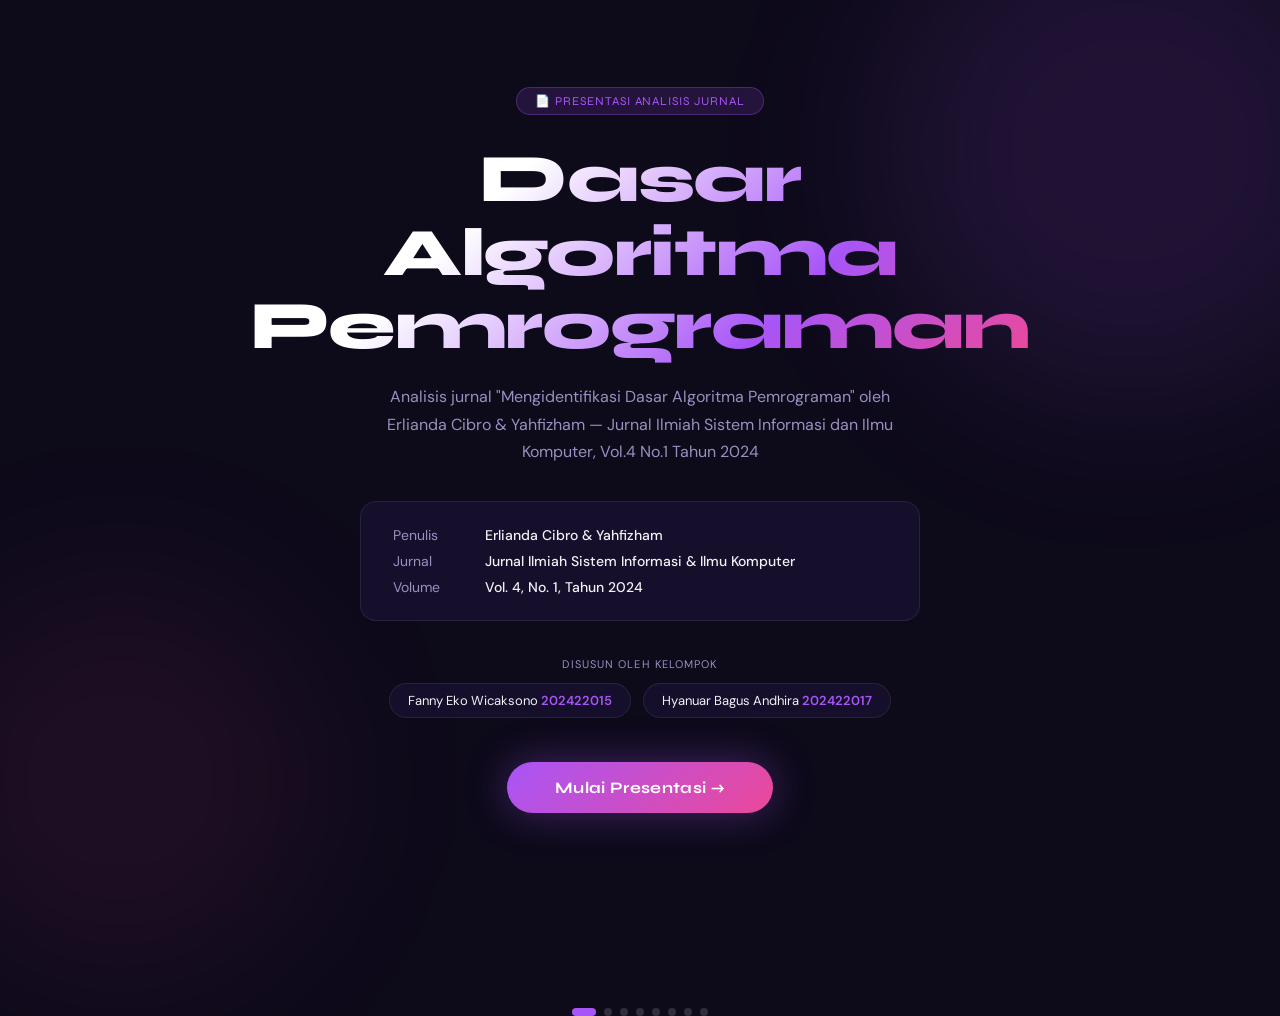
<file: index.html>
<!DOCTYPE html>
<html lang="id">
<head>
<meta charset="UTF-8"/>
<meta name="viewport" content="width=device-width, initial-scale=1.0"/>
<title>Kuis Analisis Jurnal — Algoritma Pemrograman</title>
<link href="https://fonts.googleapis.com/css2?family=Syne:wght@400;600;700;800&family=DM+Sans:ital,wght@0,300;0,400;0,500;1,300&display=swap" rel="stylesheet"/>
<link rel="stylesheet" href="style.css">
</head>
<body>
<div class="blob blob-1"></div>
<div class="blob blob-2"></div>

<div class="wrapper">

  
  <section id="slide-cover">
    <div class="badge">📄 Presentasi Analisis Jurnal</div>
    <h1 class="hero-title">Dasar Algoritma<br/>Pemrograman</h1>
    <p class="hero-sub">Analisis jurnal "Mengidentifikasi Dasar Algoritma Pemrograman" oleh Erlianda Cibro & Yahfizham — Jurnal Ilmiah Sistem Informasi dan Ilmu Komputer, Vol.4 No.1 Tahun 2024</p>
    <div class="journal-info">
      <div class="ji-row"><span class="ji-label">Penulis</span><span class="ji-val">Erlianda Cibro & Yahfizham</span></div>
      <div class="ji-row"><span class="ji-label">Jurnal</span><span class="ji-val">Jurnal Ilmiah Sistem Informasi & Ilmu Komputer</span></div>
      <div class="ji-row" style="margin-bottom:0"><span class="ji-label">Volume</span><span class="ji-val">Vol. 4, No. 1, Tahun 2024</span></div>
    </div>
    <div class="team-block">
      <div class="team-label">Disusun oleh Kelompok</div>
      <div class="team-members">
        <div class="member-chip">Fanny Eko Wicaksono <span>202422015</span></div>
        <div class="member-chip">Hyanuar Bagus Andhira <span>202422017</span></div>
      </div>
    </div>
    <button class="start-btn" onclick="goToSlide(1)">Mulai Presentasi →</button>
  </section>

  <section id="slide-1" class="slide">
    <div class="section-tag">01 — Tujuan Penelitian</div>
    <h2 class="section-title">Apa yang Ingin<br/>Dicapai Jurnal Ini?</h2>
    <p class="section-desc">Jurnal ini bukan sekadar teori — ini adalah panduan fundamental bagi siapa pun yang ingin memahami logika di balik pemrograman.</p>
    <div class="info-grid">
      <div class="info-card">
        <div class="ic-icon">🧠</div>
        <div class="ic-title">Konsep Dasar Algoritma</div>
        <div class="ic-text">Menjelaskan apa itu algoritma dan mengapa ia menjadi fondasi utama dalam dunia pemrograman komputer.</div>
      </div>
      <div class="info-card">
        <div class="ic-icon">📐</div>
        <div class="ic-title">Bentuk Penyajian</div>
        <div class="ic-text">Memperkenalkan tiga bentuk algoritma: deskriptif, pseudocode, dan flowchart beserta kegunaannya.</div>
      </div>
      <div class="info-card">
        <div class="ic-icon">🎯</div>
        <div class="ic-title">Logika Sistematis</div>
        <div class="ic-text">Membantu mahasiswa berpikir runtut dan sistematis dalam menyelesaikan masalah sebelum menulis kode.</div>
      </div>
      <div class="info-card">
        <div class="ic-icon">🏗️</div>
        <div class="ic-title">Pondasi Pemrograman</div>
        <div class="ic-text">Memberikan wawasan bahwa algoritma adalah pondasi yang harus dikuasai sebelum belajar bahasa pemrograman apapun.</div>
      </div>
    </div>
    <div class="slide-nav">
      <button class="slide-nav-btn" onclick="goToSlide(0)">← Kembali</button>
      <button class="slide-nav-btn" onclick="goToSlide(2)">Metode Penelitian →</button>
    </div>
  </section>


  <section id="slide-2" class="slide">
    <div class="section-tag">02 — Metode Penelitian</div>
    <h2 class="section-title">Bagaimana Cara<br/>Penelitiannya?</h2>
    <p class="section-desc">Jurnal ini menggunakan pendekatan studi literatur — bukan eksperimen atau pembuatan aplikasi.</p>
    <div class="info-grid">
      <div class="info-card">
        <div class="ic-icon">📚</div>
        <div class="ic-title">Studi Literatur</div>
        <div class="ic-text">Penulis mengumpulkan dan menganalisis data dari buku, jurnal ilmiah, artikel, dan media referensi lainnya yang relevan.</div>
      </div>
      <div class="info-card">
        <div class="ic-icon">🔍</div>
        <div class="ic-title">Kajian Teori</div>
        <div class="ic-text">Membandingkan dan mensintesis konsep algoritma dari berbagai sumber untuk menghasilkan pemahaman yang komprehensif.</div>
      </div>
      <div class="info-card">
        <div class="ic-icon">📋</div>
        <div class="ic-title">Bukan Eksperimen</div>
        <div class="ic-text">Penelitian ini murni kajian pustaka — tidak ada pengujian program, survei lapangan, atau pengembangan aplikasi.</div>
      </div>
      <div class="info-card">
        <div class="ic-icon">✅</div>
        <div class="ic-title">Output: Teori</div>
        <div class="ic-text">Hasil penelitian berupa pemahaman mendalam tentang konsep dasar algoritma yang dapat diterapkan dalam dunia pemrograman.</div>
      </div>
    </div>
    <div class="slide-nav">
      <button class="slide-nav-btn" onclick="goToSlide(1)">← Tujuan</button>
      <button class="slide-nav-btn" onclick="goToSlide(3)">Kaitan dengan Coding →</button>
    </div>
  </section>


  <section id="slide-3" class="slide">
    <div class="section-tag">03 — Kaitan dengan Pemrograman</div>
    <h2 class="section-title">Seberapa Penting<br/>untuk Programmer?</h2>
    <p class="section-desc">Hubungannya sangat fundamental. Algoritma bukan hanya teori — ia adalah tulang punggung setiap baris kode yang kamu tulis.</p>
    <div class="stat-row">
      <div class="stat-box"><div class="stat-num">100%</div><div class="stat-lbl">Relevansi dengan coding modern</div></div>
      <div class="stat-box" style="--purple:#2dd4bf"><div class="stat-num">3</div><div class="stat-lbl">Bentuk penyajian algoritma</div></div>
      <div class="stat-box" style="--purple:#ec4899"><div class="stat-num">5+</div><div class="stat-lbl">Domain pemrograman tercakup</div></div>
    </div>
    <div class="info-grid">
      <div class="info-card">
        <div class="ic-icon">⚠️</div>
        <div class="ic-title">Tanpa Algoritma</div>
        <div class="ic-text">Program menjadi kacau, logika sulit dipahami, debugging memakan waktu lama, dan kode tidak efisien untuk dikembangkan.</div>
      </div>
      <div class="info-card">
        <div class="ic-icon">🌐</div>
        <div class="ic-title">Di Semua Domain</div>
        <div class="ic-text">Algoritma dipakai di web development, mobile app, AI, game development, dan sistem informasi secara langsung.</div>
      </div>
      <div class="info-card">
        <div class="ic-icon">📊</div>
        <div class="ic-title">Big O Notation</div>
        <div class="ic-text">Konsep kompleksitas algoritma seperti Big O membantu programmer menilai efisiensi kode sebelum dijalankan di sistem nyata.</div>
      </div>
      <div class="info-card">
        <div class="ic-icon">⚡</div>
        <div class="ic-title">Divide & Conquer</div>
        <div class="ic-text">Strategi pemecahan masalah seperti Divide and Conquer dan Dynamic Programming langsung digunakan dalam coding nyata.</div>
      </div>
    </div>
    <div class="slide-nav">
      <button class="slide-nav-btn" onclick="goToSlide(2)">← Metode</button>
      <button class="slide-nav-btn" onclick="goToSlide(4)">Perbandingan Jurnal →</button>
    </div>
  </section>


  <section id="slide-4" class="slide">
    <div class="section-tag">04 — Perbandingan Jurnal</div>
    <h2 class="section-title">Jurnal Utama vs<br/>Jurnal Pembanding</h2>
    <p class="section-desc">Perbandingan dengan jurnal "Pembelajaran Dasar Algoritma Menggunakan El-Goritma Berbasis Web" (G.G. Maulana, 2017).</p>
    <div class="compare-wrap">
      <table class="compare">
        <thead>
          <tr>
            <th>Aspek</th>
            <th style="color:var(--purple)">Jurnal Utama (2024)</th>
            <th style="color:var(--teal)">Jurnal Pembanding (2017)</th>
          </tr>
        </thead>
<tbody>
    <tr onclick="this.classList.toggle('active')">
      <td>Fokus</td>
      <td>Konsep dasar algoritma</td>
      <td>Media pembelajaran berbasis web</td>
    </tr>
    <tr onclick="this.classList.toggle('active')">
      <td>Metode</td>
      <td>Studi literatur</td>
      <td>Pengembangan sistem/aplikasi</td>
    </tr>
    <tr onclick="this.classList.toggle('active')">
      <td>Output</td>
      <td>Pemahaman teori</td>
      <td>Platform pembelajaran web</td>
    </tr>
    <tr onclick="this.classList.toggle('active')">
      <td>Pendekatan</td>
      <td>Teoritis</td>
      <td>Praktis & implementatif</td>
    </tr>
    <tr onclick="this.classList.toggle('active')">
      <td>Kaitan coding</td>
      <td>Dasar logika coding</td>
      <td>Alat bantu belajar coding</td>
    </tr>
    <tr onclick="this.classList.toggle('active')">
      <td>Tujuan utama</td>
      <td>Memahami algoritma</td>
      <td>Membantu belajar interaktif</td>
    </tr>
  </tbody>
      </table>
    </div>
    <div class="info-grid" style="margin-top:8px">
      <div class="info-card">
        <div class="ic-icon">🤝</div>
        <div class="ic-title">Kesamaan</div>
        <div class="ic-text">Sama-sama membahas algoritma dasar, bertujuan membantu mahasiswa, dan menganggap algoritma sebagai pondasi pemrograman.</div>
      </div>
      <div class="info-card">
        <div class="ic-icon">🔀</div>
        <div class="ic-title">Perbedaan Utama</div>
        <div class="ic-text">Jurnal utama menghasilkan teori, jurnal pembanding menghasilkan produk berupa platform web pembelajaran yang bisa langsung digunakan.</div>
      </div>
    </div>
    <div class="slide-nav">
      <button class="slide-nav-btn" onclick="goToSlide(3)">← Kaitan Coding</button>
      <button class="slide-nav-btn" onclick="goToSlide(5)">Kesimpulan →</button>
    </div>
  </section>

  <section id="slide-5" class="slide">
  <div class="section-tag">05 — Kesimpulan</div>
  <h2 class="section-title">Kesimpulan<br/>Analisis Jurnal</h2>

  <p class="section-desc">
    Berdasarkan hasil analisis terhadap jurnal utama dan jurnal pembanding,
    dapat disimpulkan bahwa algoritma merupakan fondasi utama dalam
    pemrograman yang membantu seseorang berpikir logis, sistematis,
    dan terstruktur dalam menyelesaikan masalah.
  </p>

  <div class="info-grid">
    <div class="info-card">
      <div class="ic-icon">🧠</div>
      <div class="ic-title">Algoritma sebagai Dasar</div>
      <div class="ic-text">
        Algoritma menjadi dasar sebelum proses coding karena menentukan
        logika dan langkah penyelesaian masalah secara sistematis.
      </div>
    </div>

    <div class="info-card">
      <div class="ic-icon">📚</div>
      <div class="ic-title">Penting untuk Mahasiswa</div>
      <div class="ic-text">
        Pemahaman algoritma membantu mahasiswa mengembangkan kemampuan
        berpikir kritis dan menyusun solusi yang efektif.
      </div>
    </div>

    <div class="info-card">
      <div class="ic-icon">🌐</div>
      <div class="ic-title">Media Pembelajaran</div>
      <div class="ic-text">
        Jurnal pembanding menunjukkan bahwa media pembelajaran berbasis
        web dapat membantu meningkatkan pemahaman konsep algoritma.
      </div>
    </div>

    <div class="info-card">
      <div class="ic-icon">🚀</div>
      <div class="ic-title">Relevansi Masa Kini</div>
      <div class="ic-text">
        Algoritma tetap relevan dalam berbagai bidang seperti web,
        mobile, AI, game development, dan sistem informasi.
      </div>
    </div>
  </div>

  <div class="slide-nav">
    <button class="slide-nav-btn" onclick="goToSlide(4)">← Perbandingan</button>
    <button class="slide-nav-btn" onclick="goToSlide(6)">Kuis →</button>
  </div>
</section>

  <section id="slide-6" class="slide">
    <div class="section-tag">06 — Uji Pemahaman</div>
    <h2 class="section-title">Kuis Interaktif</h2>
    <p class="section-desc">Jawab pertanyaan berikut. Setiap jawaban disertai penjelasan lengkap!</p>

    <div class="quiz-progress-wrap">
      <div class="quiz-progress-bar"><div class="quiz-progress-fill" id="qProgressFill" style="width:10%"></div></div>
      <div class="quiz-count" id="qCounter">1 / 20</div>
    </div>

    <div id="quizArea"></div>

    <div class="quiz-nav">
      <button class="next-btn" id="nextQuizBtn" onclick="nextQuestion()">Soal Berikutnya →</button>
    </div>

    <div class="slide-nav" style="margin-top:32px">
      <button class="slide-nav-btn" onclick="goToSlide(5)">← Kesimpulan</button>
      <button class="slide-nav-btn" id="toResultBtn" style="display:none" onclick="goToSlide(7)">Lihat Hasil →</button>
    </div>
  </section>


  <section id="slide-7" class="slide" id="slide-result">
    <div style="text-align:center; padding:40px 0 0;">
      <div class="section-tag">Hasil Kuis</div>
      <div class="result-score" id="finalScore">0/20</div>
      <div class="result-label" id="finalPct"></div>
      <div class="result-stars" id="finalStars"></div>
      <div class="result-msg" id="finalMsg"></div>
      <div class="result-actions">
        <button class="btn-outline" onclick="restartQuiz()">🔄 Ulangi Kuis</button>
        <button class="btn-primary" onclick="goToSlide(0)">🏠 Ke Halaman Utama</button>
      </div>
    </div>
  </section>

</div>


<div class="nav-dots" id="navDots"></div>

<script src="script.js"></script>
</body>
</html>
</file>
<file: style.css>
:root {
    --bg: #0d0a1a;
    --surface: #160f2b;
    --card: #1e1535;
    --border: rgba(255,255,255,0.08);
    --purple: #a855f7;
    --pink: #ec4899;
    --teal: #2dd4bf;
    --yellow: #fbbf24;
    --green: #4ade80;
    --red: #f87171;
    --text: #f1f0f5;
    --muted: #9b8fc0;
    --accent-glow: rgba(168,85,247,0.25);
  }
  * { margin:0; padding:0; box-sizing:border-box; }
  html { scroll-behavior: smooth; }
  body { background: var(--bg); color: var(--text); font-family: 'DM Sans', sans-serif; min-height: 100vh; overflow-x: hidden; }

  \ body::before {
    content:''; position:fixed; inset:0; z-index:0; pointer-events:none;
    background-image: url("data:image/svg+xml,%3Csvg viewBox='0 0 200 200' xmlns='http://www.w3.org/2000/svg'%3E%3Cfilter id='n'%3E%3CfeTurbulence type='fractalNoise' baseFrequency='0.9' numOctaves='4' stitchTiles='stitch'/%3E%3C/filter%3E%3Crect width='100%25' height='100%25' filter='url(%23n)' opacity='0.04'/%3E%3C/svg%3E");
    opacity: 0.5;
  }

 
  .blob { position:fixed; border-radius:50%; filter:blur(80px); pointer-events:none; z-index:0; }
  .blob-1 { width:500px; height:500px; background:rgba(168,85,247,0.12); top:-100px; right:-100px; }
  .blob-2 { width:400px; height:400px; background:rgba(236,72,153,0.08); bottom:-80px; left:-80px; }

 
  .wrapper { position:relative; z-index:1; max-width:860px; margin:0 auto; padding:0 20px 60px; }

  
  #slide-cover {
    min-height: 100vh; display:flex; flex-direction:column; justify-content:center; align-items:center; text-align:center; padding:60px 20px;
  }
  .badge {
    display:inline-flex; align-items:center; gap:8px;
    background: rgba(168,85,247,0.15); border:1px solid rgba(168,85,247,0.3);
    border-radius:99px; padding:6px 18px; font-size:12px; font-family:'Syne',sans-serif;
    color: var(--purple); letter-spacing:.08em; text-transform:uppercase; margin-bottom:28px;
    animation: fadeSlideUp .6s ease both;
  }
  h1.hero-title {
    font-family:'Syne',sans-serif; font-weight:800; font-size:clamp(36px,7vw,68px);
    line-height:1.08; letter-spacing:-.02em;
    background: linear-gradient(135deg, #fff 30%, #a855f7 70%, #ec4899 100%);
    -webkit-background-clip:text; -webkit-text-fill-color:transparent;
    animation: fadeSlideUp .7s .1s ease both;
  }
  .hero-sub {
    font-size:16px; color:var(--muted); max-width:520px; margin:20px auto 0; line-height:1.7;
    animation: fadeSlideUp .7s .2s ease both;
  }
  .journal-info {
    margin-top:36px; background:var(--surface); border:1px solid var(--border);
    border-radius:16px; padding:24px 32px; text-align:left; max-width:560px; width:100%;
    animation: fadeSlideUp .7s .3s ease both;
  }
  .journal-info .ji-row { display:flex; gap:12px; margin-bottom:8px; font-size:14px; }
  .journal-info .ji-label { color:var(--muted); min-width:80px; flex-shrink:0; }
  .journal-info .ji-val { color:var(--text); font-weight:500; }
  .team-block {
    margin-top:36px; animation: fadeSlideUp .7s .4s ease both;
  }
  .team-label { font-size:11px; letter-spacing:.1em; text-transform:uppercase; color:var(--muted); margin-bottom:12px; }
  .team-members { display:flex; gap:12px; flex-wrap:wrap; justify-content:center; }
  .member-chip {
    background:var(--surface); border:1px solid var(--border); border-radius:99px;
    padding:8px 18px; font-size:13px;
  }
  .member-chip span { color:var(--purple); font-weight:600; }
  .start-btn {
    margin-top:44px; background: linear-gradient(135deg, var(--purple), var(--pink));
    border:none; border-radius:99px; color:#fff; font-family:'Syne',sans-serif;
    font-size:16px; font-weight:700; padding:16px 48px; cursor:pointer;
    transition: transform .2s, box-shadow .2s; letter-spacing:.02em;
    animation: fadeSlideUp .7s .5s ease both;
    box-shadow: 0 0 40px rgba(168,85,247,0.35);
  }
  .start-btn:hover { transform:scale(1.04); box-shadow:0 0 60px rgba(168,85,247,0.5); }

  
  .slide { display:none; padding: 60px 0 0; }
  .slide.active { display:block; animation: fadeSlideUp .5s ease both; }

  .section-tag {
    display:inline-block; font-size:11px; letter-spacing:.1em; text-transform:uppercase;
    color:var(--purple); font-family:'Syne',sans-serif; font-weight:600; margin-bottom:12px;
  }
  .section-title {
    font-family:'Syne',sans-serif; font-size:clamp(26px,5vw,42px); font-weight:800;
    line-height:1.15; margin-bottom:8px;
  }
  .section-desc { color:var(--muted); font-size:15px; line-height:1.7; max-width:600px; margin-bottom:40px; }

  
  .info-grid { display:grid; grid-template-columns:repeat(auto-fit,minmax(240px,1fr)); gap:16px; margin-bottom:32px; }
  .info-card {
    background:var(--card); border:1px solid var(--border); border-radius:16px; padding:24px;
    position:relative; overflow:hidden;
  }
  .info-card::before {
    content:''; position:absolute; top:0; left:0; right:0; height:2px;
    background: linear-gradient(90deg, var(--purple), var(--pink));
  }
  .info-card .ic-icon { font-size:28px; margin-bottom:12px; }
  .info-card .ic-title { font-family:'Syne',sans-serif; font-size:15px; font-weight:700; margin-bottom:8px; }
  .info-card .ic-text { font-size:14px; color:var(--muted); line-height:1.65; }

  
  .compare-wrap { overflow-x:auto; margin-bottom:32px; }
  table.compare {
    width:100%; border-collapse:collapse; font-size:14px;
  }
  table.compare th {
    background:var(--card); padding:14px 18px; text-align:left;
    font-family:'Syne',sans-serif; font-weight:700; font-size:13px; letter-spacing:.04em;
    border-bottom:1px solid var(--border);
  }
  table.compare th:first-child { border-radius:12px 0 0 0; }
  table.compare th:last-child { border-radius:0 12px 0 0; }
  table.compare td { padding:12px 18px; border-bottom:1px solid var(--border); color:var(--muted); }
  table.compare td:first-child { color:var(--text); font-weight:500; }
  table.compare tr:hover td { background:rgba(255,255,255,0.03); }

  
  .quiz-progress-wrap { display:flex; align-items:center; gap:16px; margin-bottom:32px; }
  .quiz-progress-bar { flex:1; height:4px; background:rgba(255,255,255,0.1); border-radius:99px; overflow:hidden; }
  .quiz-progress-fill { height:100%; background:linear-gradient(90deg,var(--purple),var(--pink)); border-radius:99px; transition:width .4s ease; }
  .quiz-count { font-size:13px; color:var(--muted); white-space:nowrap; font-family:'Syne',sans-serif; }

  .qcard {
    background:var(--card); border:1px solid var(--border); border-radius:20px; padding:32px;
    margin-bottom:20px;
  }
  .qnum { font-size:12px; letter-spacing:.1em; text-transform:uppercase; color:var(--purple); font-family:'Syne',sans-serif; font-weight:600; margin-bottom:14px; }
  .qtext { font-size:18px; font-weight:500; line-height:1.6; margin-bottom:28px; }
  .opts { display:flex; flex-direction:column; gap:10px; }
  .opt {
    display:flex; align-items:center; gap:14px; background:rgba(255,255,255,0.04);
    border:1.5px solid var(--border); border-radius:12px; padding:14px 18px;
    cursor:pointer; transition: all .2s; font-size:15px;
  }
  .opt:hover:not(.disabled) { background:rgba(168,85,247,0.1); border-color:rgba(168,85,247,0.4); }
  .opt.disabled { cursor:default; }
  .opt.correct { background:rgba(74,222,128,0.1); border-color:var(--green); color:#fff; }
  .opt.wrong { background:rgba(248,113,113,0.1); border-color:var(--red); }
  .opt.reveal { background:rgba(74,222,128,0.08); border-color:var(--green); }
  .opt-letter {
    width:32px; height:32px; border-radius:8px; background:rgba(255,255,255,0.08);
    display:flex; align-items:center; justify-content:center;
    font-family:'Syne',sans-serif; font-weight:700; font-size:13px; flex-shrink:0;
    transition: background .2s;
  }
  .opt.correct .opt-letter { background:var(--green); color:#000; }
  .opt.wrong .opt-letter { background:var(--red); color:#fff; }
  .opt.reveal .opt-letter { background:var(--green); color:#000; }

 
  .explanation {
    display:none; margin-top:20px;
    background:var(--surface); border-radius:14px; padding:20px 24px;
    border-left:3px solid var(--purple);
    animation: fadeSlideUp .4s ease both;
  }
  .explanation.show { display:block; }
  .explanation.correct-exp { border-left-color: var(--green); }
  .explanation.wrong-exp { border-left-color: var(--red); }
  .exp-header { display:flex; align-items:center; gap:8px; font-family:'Syne',sans-serif; font-weight:700; font-size:14px; margin-bottom:8px; }
  .exp-header.c { color:var(--green); }
  .exp-header.w { color:var(--red); }
  .exp-text { font-size:14px; color:var(--muted); line-height:1.7; }

  .quiz-nav { display:flex; justify-content:flex-end; margin-top:20px; }
  .next-btn {
    background:linear-gradient(135deg,var(--purple),var(--pink)); border:none; border-radius:99px;
    color:#fff; font-family:'Syne',sans-serif; font-weight:700; font-size:14px;
    padding:12px 32px; cursor:pointer; transition: transform .2s, box-shadow .2s;
    display:none;
  }
  .next-btn:hover { transform:scale(1.04); box-shadow:0 0 30px rgba(168,85,247,0.4); }

 
  #slide-result { text-align:center; padding:80px 20px; }
  .result-score { font-family:'Syne',sans-serif; font-size:90px; font-weight:800; line-height:1;
    background:linear-gradient(135deg,var(--purple),var(--pink)); -webkit-background-clip:text; -webkit-text-fill-color:transparent; }
  .result-label { font-size:16px; color:var(--muted); margin-top:8px; }
  .result-msg { font-size:20px; font-family:'Syne',sans-serif; font-weight:700; margin-top:24px; }
  .result-stars { font-size:48px; margin:16px 0; }
  .result-actions { display:flex; gap:14px; justify-content:center; flex-wrap:wrap; margin-top:40px; }
  .btn-outline {
    background:transparent; border:1.5px solid var(--border); border-radius:99px; color:var(--text);
    font-family:'Syne',sans-serif; font-size:14px; font-weight:600; padding:12px 28px; cursor:pointer; transition: border-color .2s, background .2s;
  }
  .btn-outline:hover { border-color:var(--purple); background:rgba(168,85,247,0.1); }
  .btn-primary {
    background:linear-gradient(135deg,var(--purple),var(--pink)); border:none; border-radius:99px;
    color:#fff; font-family:'Syne',sans-serif; font-size:14px; font-weight:700; padding:12px 32px; cursor:pointer;
    transition: transform .2s; box-shadow:0 0 30px rgba(168,85,247,0.3);
  }
  .btn-primary:hover { transform:scale(1.04); }

  
  .nav-dots { display:flex; gap:8px; justify-content:center; margin-top:48px; }
  .dot { width:8px; height:8px; border-radius:99px; background:rgba(255,255,255,0.15); cursor:pointer; transition: all .3s; }
  .dot.active { background:var(--purple); width:24px; }

 
  @keyframes fadeSlideUp {
    from { opacity:0; transform:translateY(20px); }
    to { opacity:1; transform:translateY(0); }
  }

 
  .slide-nav { display:flex; justify-content:space-between; align-items:center; margin-top:56px; padding-top:24px; border-top:1px solid var(--border); }
  .slide-nav-btn { background:transparent; border:1.5px solid var(--border); border-radius:99px; color:var(--muted); font-family:'Syne',sans-serif; font-size:13px; font-weight:600; padding:10px 22px; cursor:pointer; transition:all .2s; display:flex; align-items:center; gap:8px; }
  .slide-nav-btn:hover { border-color:var(--purple); color:var(--purple); }
  .slide-nav-btn:disabled { opacity:0.3; cursor:default; pointer-events:none; }


  .stat-row { display:flex; gap:16px; flex-wrap:wrap; margin-bottom:24px; }
  .stat-box { flex:1; min-width:140px; background:var(--card); border:1px solid var(--border); border-radius:14px; padding:20px; text-align:center; }
  .stat-num { font-family:'Syne',sans-serif; font-size:32px; font-weight:800; color:var(--purple); }
  .stat-lbl { font-size:12px; color:var(--muted); margin-top:4px; }

  @media(max-width:600px) {
    .qtext { font-size:16px; }
    .hero-sub { font-size:14px; }
    table.compare th, table.compare td { font-size:12px; padding:10px 12px; }
  }


/* ---- FITUR KLIK DETIL TABEL PERBANDINGAN ---- */
/* Mengubah kursor menjadi pointer saat baris tabel didekati */
#slide-4 table tbody tr {
  cursor: pointer;
  transition: background 0.2s ease;
}

#slide-4 table tbody tr:hover {
  background: rgba(255, 255, 255, 0.03) !important;
}

/* Base setup untuk memunculkan teks tambahan di dalam kolom asli */
#slide-4 table tbody tr td::after {
  content: "";
  display: block;
  max-height: 0;
  overflow: hidden;
  opacity: 0;
  font-size: 12px;
  color: var(--muted);
  line-height: 1.4;
  transition: all 0.25s ease-out;
}

/* Ketika baris aktif/diklik, berikan jarak pembatas */
#slide-4 table tbody tr.active td::after {
  max-height: 100px;
  opacity: 1;
  margin-top: 8px;
  padding-top: 6px;
  border-top: 1px dashed rgba(255, 255, 255, 0.1);
}

/* ISI TEKS PENJELASAN UTK MASING-MASING BARIS */
/* Baris 1: Fokus */
#slide-4 table tbody tr.active:nth-child(1) td:nth-child(2)::after { content: "Analisis fokus pada landasan teori, logika berpikir, dan instruksi tertulis."; }
#slide-4 table tbody tr.active:nth-child(1) td:nth-child(3)::after { content: "Analisis fokus pada perancangan media digital interaktif untuk mempermudah visualisasi data."; }

/* Baris 2: Metode */
#slide-4 table tbody tr.active:nth-child(2) td:nth-child(2)::after { content: "Menggunakan studi kepustakaan dengan menelaah 13 jurnal ilmiah dan 2 buku teks."; }
#slide-4 table tbody tr.active:nth-child(2) td:nth-child(3)::after { content: "Menggunakan metode rekayasa perangkat lunak untuk membangun platform sistem web."; }

/* Baris 3: Output */
#slide-4 table tbody tr.active:nth-child(3) td:nth-child(2)::after { content: "Menghasilkan bagan pemetaan konsep (Big O, notasi, pseudocode, flowchart)."; }
#slide-4 table tbody tr.active:nth-child(3) td:nth-child(3)::after { content: "Menghasilkan produk aplikasi web nyata siap pakai bernama El-Goritma."; }

/* Baris 4: Pendekatan */
#slide-4 table tbody tr.active:nth-child(4) td:nth-child(2)::after { content: "Pendekatan konseptual akademis untuk membangun mindset problem-solving."; }
#slide-4 table tbody tr.active:nth-child(4) td:nth-child(3)::after { content: "Pendekatan teknis/praktek langsung menggunakan simulasi berbasis komputer."; }

/* Baris 5: Kaitan Coding */
#slide-4 table tbody tr.active:nth-child(5) td:nth-child(2)::after { content: "Sebagai blueprint dasar sebelum menulis baris sintaks pemrograman komputer."; }
#slide-4 table tbody tr.active:nth-child(5) td:nth-child(3)::after { content: "Sebagai jembatan interaktif untuk mengurangi kesalahan logika saat latihan coding."; }

/* Baris 6: Tujuan Utama */
#slide-4 table tbody tr.active:nth-child(6) td:nth-child(2)::after { content: "Melatih mahasiswa menyusun langkah penyelesaian masalah secara efisien."; }
#slide-4 table tbody tr.active:nth-child(6) td:nth-child(3)::after { content: "Meningkatkan ketertarikan, pemahaman mandiri, dan keaktifan mahasiswa."; }
</file>
